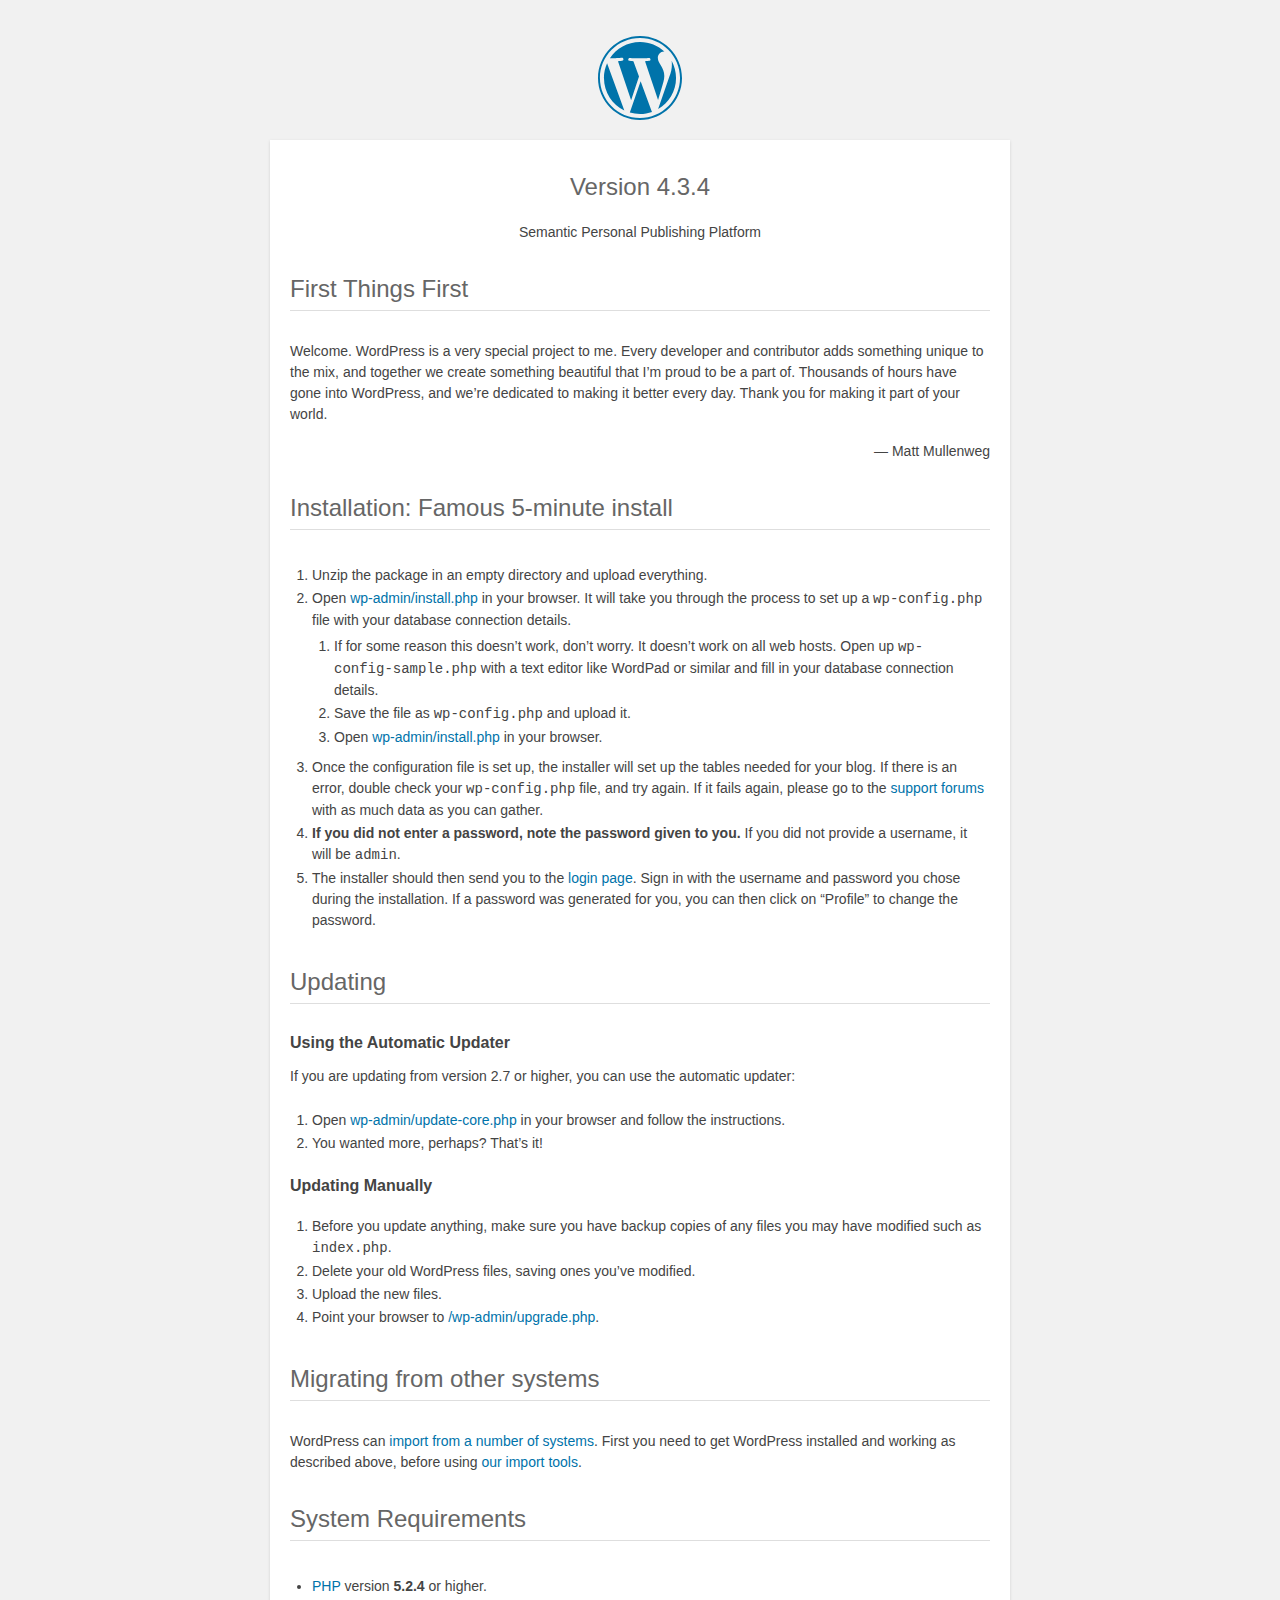
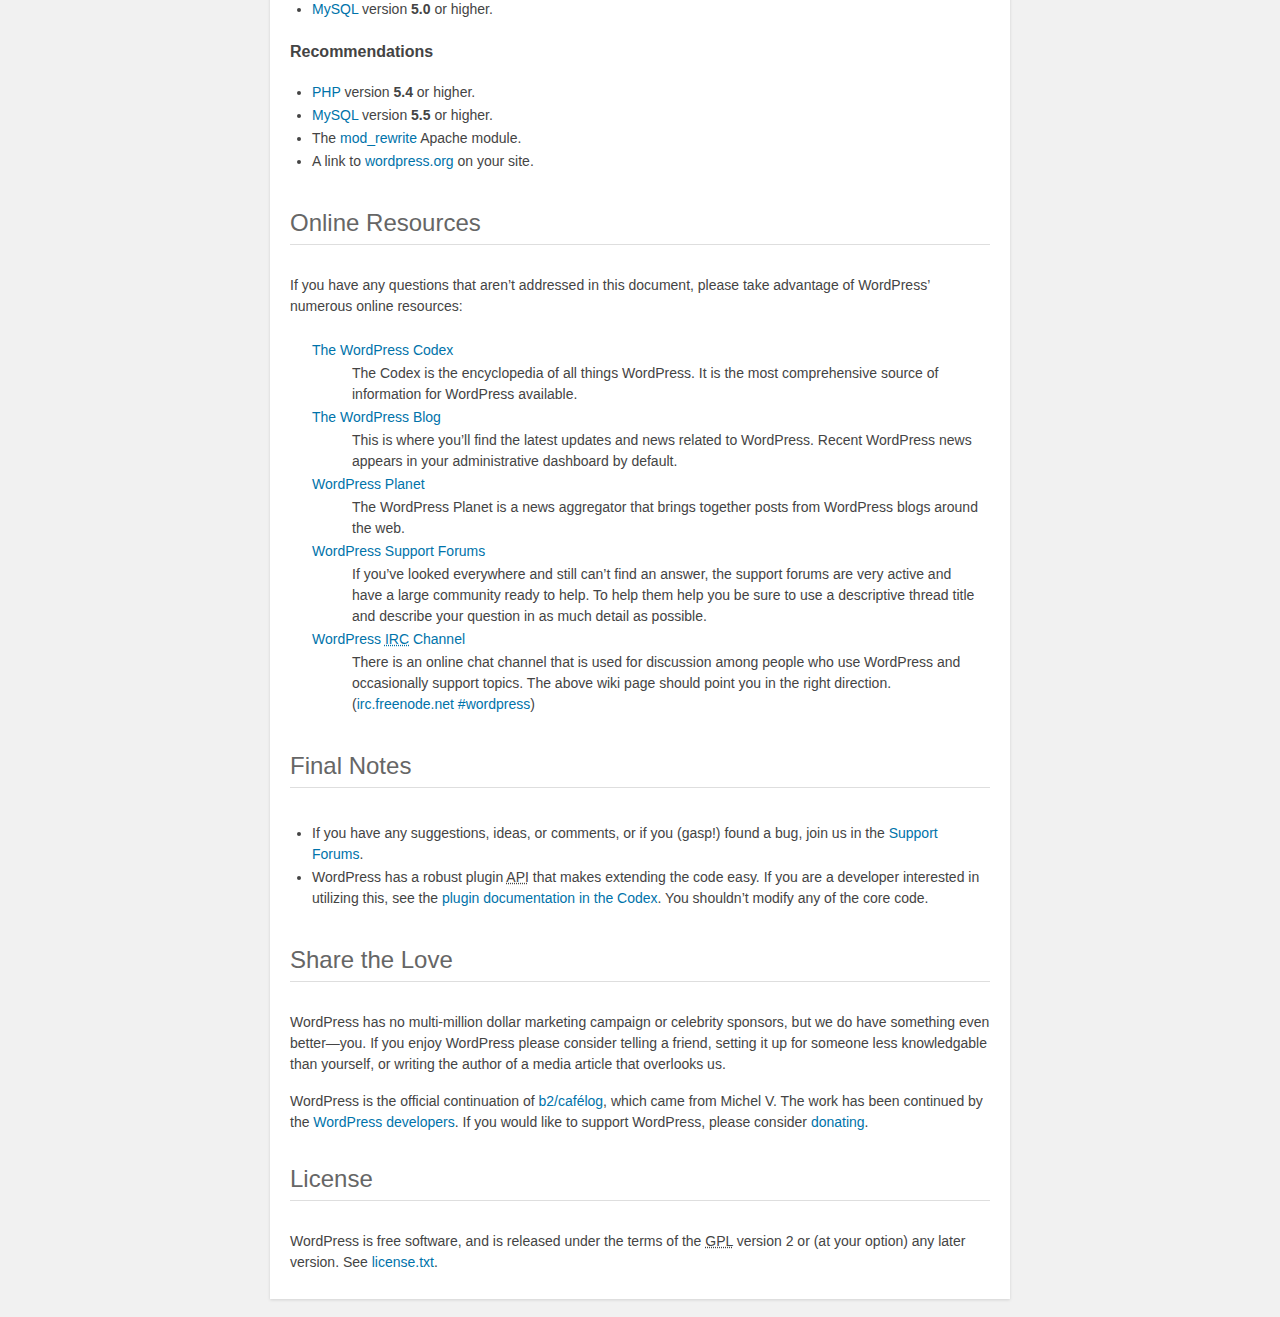
<file: readme.html>
<!DOCTYPE html>
<html>
<head>
	<meta name="viewport" content="width=device-width" />
	<meta http-equiv="Content-Type" content="text/html; charset=utf-8" />
	<title>WordPress &#8250; ReadMe</title>
	<link rel="stylesheet" href="wp-admin/css/install.css?ver=20100228" type="text/css" />
</head>
<body>
<h1 id="logo">
	<a href="https://wordpress.org/"><img alt="WordPress" src="wp-admin/images/wordpress-logo.png" /></a>
	<br /> Version 4.3.4
</h1>
<p style="text-align: center">Semantic Personal Publishing Platform</p>

<h1>First Things First</h1>
<p>Welcome. WordPress is a very special project to me. Every developer and contributor adds something unique to the mix, and together we create something beautiful that I&#8217;m proud to be a part of. Thousands of hours have gone into WordPress, and we&#8217;re dedicated to making it better every day. Thank you for making it part of your world.</p>
<p style="text-align: right">&#8212; Matt Mullenweg</p>

<h1>Installation: Famous 5-minute install</h1>
<ol>
	<li>Unzip the package in an empty directory and upload everything.</li>
	<li>Open <span class="file"><a href="wp-admin/install.php">wp-admin/install.php</a></span> in your browser. It will take you through the process to set up a <code>wp-config.php</code> file with your database connection details.
		<ol>
			<li>If for some reason this doesn&#8217;t work, don&#8217;t worry. It doesn&#8217;t work on all web hosts. Open up <code>wp-config-sample.php</code> with a text editor like WordPad or similar and fill in your database connection details.</li>
			<li>Save the file as <code>wp-config.php</code> and upload it.</li>
			<li>Open <span class="file"><a href="wp-admin/install.php">wp-admin/install.php</a></span> in your browser.</li>
		</ol>
	</li>
	<li>Once the configuration file is set up, the installer will set up the tables needed for your blog. If there is an error, double check your <code>wp-config.php</code> file, and try again. If it fails again, please go to the <a href="https://wordpress.org/support/" title="WordPress support">support forums</a> with as much data as you can gather.</li>
	<li><strong>If you did not enter a password, note the password given to you.</strong> If you did not provide a username, it will be <code>admin</code>.</li>
	<li>The installer should then send you to the <a href="wp-login.php">login page</a>. Sign in with the username and password you chose during the installation. If a password was generated for you, you can then click on &#8220;Profile&#8221; to change the password.</li>
</ol>

<h1>Updating</h1>
<h2>Using the Automatic Updater</h2>
<p>If you are updating from version 2.7 or higher, you can use the automatic updater:</p>
<ol>
	<li>Open <span class="file"><a href="wp-admin/update-core.php">wp-admin/update-core.php</a></span> in your browser and follow the instructions.</li>
	<li>You wanted more, perhaps? That&#8217;s it!</li>
</ol>

<h2>Updating Manually</h2>
<ol>
	<li>Before you update anything, make sure you have backup copies of any files you may have modified such as <code>index.php</code>.</li>
	<li>Delete your old WordPress files, saving ones you&#8217;ve modified.</li>
	<li>Upload the new files.</li>
	<li>Point your browser to <span class="file"><a href="wp-admin/upgrade.php">/wp-admin/upgrade.php</a>.</span></li>
</ol>

<h1>Migrating from other systems</h1>
<p>WordPress can <a href="https://codex.wordpress.org/Importing_Content">import from a number of systems</a>. First you need to get WordPress installed and working as described above, before using <a href="wp-admin/import.php" title="Import to WordPress">our import tools</a>.</p>

<h1>System Requirements</h1>
<ul>
	<li><a href="http://php.net/">PHP</a> version <strong>5.2.4</strong> or higher.</li>
	<li><a href="http://www.mysql.com/">MySQL</a> version <strong>5.0</strong> or higher.</li>
</ul>

<h2>Recommendations</h2>
<ul>
	<li><a href="http://php.net/">PHP</a> version <strong>5.4</strong> or higher.</li>
	<li><a href="http://www.mysql.com/">MySQL</a> version <strong>5.5</strong> or higher.</li>
	<li>The <a href="http://httpd.apache.org/docs/2.2/mod/mod_rewrite.html">mod_rewrite</a> Apache module.</li>
	<li>A link to <a href="https://wordpress.org/">wordpress.org</a> on your site.</li>
</ul>

<h1>Online Resources</h1>
<p>If you have any questions that aren&#8217;t addressed in this document, please take advantage of WordPress&#8217; numerous online resources:</p>
<dl>
	<dt><a href="https://codex.wordpress.org/">The WordPress Codex</a></dt>
		<dd>The Codex is the encyclopedia of all things WordPress. It is the most comprehensive source of information for WordPress available.</dd>
	<dt><a href="https://wordpress.org/news/">The WordPress Blog</a></dt>
		<dd>This is where you&#8217;ll find the latest updates and news related to WordPress. Recent WordPress news appears in your administrative dashboard by default.</dd>
	<dt><a href="https://planet.wordpress.org/">WordPress Planet</a></dt>
		<dd>The WordPress Planet is a news aggregator that brings together posts from WordPress blogs around the web.</dd>
	<dt><a href="https://wordpress.org/support/">WordPress Support Forums</a></dt>
		<dd>If you&#8217;ve looked everywhere and still can&#8217;t find an answer, the support forums are very active and have a large community ready to help. To help them help you be sure to use a descriptive thread title and describe your question in as much detail as possible.</dd>
	<dt><a href="https://codex.wordpress.org/IRC">WordPress <abbr title="Internet Relay Chat">IRC</abbr> Channel</a></dt>
		<dd>There is an online chat channel that is used for discussion among people who use WordPress and occasionally support topics. The above wiki page should point you in the right direction. (<a href="irc://irc.freenode.net/wordpress">irc.freenode.net #wordpress</a>)</dd>
</dl>

<h1>Final Notes</h1>
<ul>
	<li>If you have any suggestions, ideas, or comments, or if you (gasp!) found a bug, join us in the <a href="https://wordpress.org/support/">Support Forums</a>.</li>
	<li>WordPress has a robust plugin <abbr title="application programming interface">API</abbr> that makes extending the code easy. If you are a developer interested in utilizing this, see the <a href="https://codex.wordpress.org/Plugin_API" title="WordPress plugin API">plugin documentation in the Codex</a>. You shouldn&#8217;t modify any of the core code.</li>
</ul>

<h1>Share the Love</h1>
<p>WordPress has no multi-million dollar marketing campaign or celebrity sponsors, but we do have something even better&#8212;you. If you enjoy WordPress please consider telling a friend, setting it up for someone less knowledgable than yourself, or writing the author of a media article that overlooks us.</p>

<p>WordPress is the official continuation of <a href="http://cafelog.com/">b2/caf&#233;log</a>, which came from Michel V. The work has been continued by the <a href="https://wordpress.org/about/">WordPress developers</a>. If you would like to support WordPress, please consider <a href="https://wordpress.org/donate/" title="Donate to WordPress">donating</a>.</p>

<h1>License</h1>
<p>WordPress is free software, and is released under the terms of the <abbr title="GNU General Public License">GPL</abbr> version 2 or (at your option) any later version. See <a href="license.txt">license.txt</a>.</p>

</body>
</html>
</file>
<file: wp-admin/css/install.css>
html {
	background: #f1f1f1;
	margin: 0 20px;
}

body {
	background: #fff;
	color: #444;
	font-family: "Open Sans", sans-serif;
	margin: 140px auto 25px;
	padding: 20px 20px 10px 20px;
	max-width: 700px;
	-webkit-font-smoothing: subpixel-antialiased;
	-webkit-box-shadow: 0 1px 3px rgba(0,0,0,0.13);
	box-shadow: 0 1px 3px rgba(0,0,0,0.13);
}

a {
	color: #0073aa;
	text-decoration: none;
}

a:hover {
	color: #00a0d2;
}

h1 {
	border-bottom: 1px solid #dedede;
	clear: both;
	color: #666;
	font-size: 24px;
	margin: 30px 0;
	padding: 0;
	padding-bottom: 7px;
	font-weight: normal;
}

h2 {
	font-size: 16px;
}

p, li, dd, dt {
	padding-bottom: 2px;
	font-size: 14px;
	line-height: 1.5;
}

code, .code {
	font-family: Consolas, Monaco, monospace;
}

ul, ol, dl {
	padding: 5px 5px 5px 22px;
}

a img {
	border:0
}
abbr {
	border: 0;
	font-variant: normal;
}

label {
	cursor: pointer;
}

#logo {
	margin: 6px 0 14px 0;
	border-bottom: none;
	text-align:center
}
#logo a {
	background-image: url(../images/w-logo-blue.png?ver=20131202);
	background-image: none, url(../images/wordpress-logo.svg?ver=20131107);
	-webkit-background-size: 84px;
	background-size: 84px;
	background-position: center top;
	background-repeat: no-repeat;
	color: #999;
	height: 84px;
	font-size: 20px;
	font-weight: normal;
	line-height: 1.3em;
	margin: -130px auto 25px;
	padding: 0;
	text-decoration: none;
	width: 84px;
	text-indent: -9999px;
	outline: none;
	overflow: hidden;
	display: block;
}
.step {
	margin: 20px 0 15px;
}
.step, th {
	text-align: left;
	padding: 0;
}
.language-chooser.wp-core-ui .step .button.button-large {
	height: 36px;
	vertical-align: middle;
	font-size: 14px;
}
textarea {
	border: 1px solid #dfdfdf;
	font-family: "Open Sans", sans-serif;
	width: 100%;
	-webkit-box-sizing: border-box;
	-moz-box-sizing: border-box;
	box-sizing: border-box;
}

.form-table {
	border-collapse: collapse;
	margin-top: 1em;
	width: 100%;
}

.form-table td {
	margin-bottom: 9px;
	padding: 10px 20px 10px 0;
	font-size: 14px;
	vertical-align: top
}

.form-table th {
	font-size: 14px;
	text-align: left;
	padding: 10px 20px 10px 0;
	width: 140px;
	vertical-align: top;
}

.form-table code {
	line-height: 18px;
	font-size: 14px;
}

.form-table p {
	margin: 4px 0 0 0;
	font-size: 11px;
}

.form-table input {
	line-height: 20px;
	font-size: 15px;
	padding: 3px 5px;
	border: 1px solid #ddd;
	-webkit-box-shadow: inset 0 1px 2px rgba(0,0,0,0.07);
	box-shadow: inset 0 1px 2px rgba(0,0,0,0.07);
}

input,
submit {
	font-family: "Open Sans", sans-serif;
}

.form-table input[type=text],
.form-table input[type=email],
.form-table input[type=url],
.form-table input[type=password] {
	width: 206px;
}

.form-table th p {
	font-weight: normal;
}

.form-table.install-success td {
	vertical-align: middle;
	padding: 16px 20px 16px 0;
}

.form-table.install-success td p {
	margin: 0;
	font-size: 14px;
}

.form-table.install-success td code {
	margin: 0;
	font-size: 18px;
}

#error-page {
	margin-top: 50px;
}

#error-page p {
	font-size: 14px;
	line-height: 18px;
	margin: 25px 0 20px;
}

#error-page code, .code {
	font-family: Consolas, Monaco, monospace;
}

.wp-hide-pw > .dashicons {
	line-height: inherit;
}

#pass-strength-result {
	background-color: #eee;
	border: 1px solid #ddd;
	color: #23282d;
	margin: -2px 5px 5px 0px;
	padding: 3px 5px;
	text-align: center;
	width: 218px;
	-webkit-box-sizing: border-box;
	-moz-box-sizing: border-box;
	box-sizing: border-box;
	opacity: 0;
}

#pass-strength-result.short {
	background-color: #f1adad;
	border-color: #e35b5b;
	opacity: 1;
}

#pass-strength-result.bad {
	background-color: #fbc5a9;
	border-color: #f78b53;
	opacity: 1;
}

#pass-strength-result.good {
	background-color: #ffe399;
	border-color: #ffc733;
	opacity: 1;
}

#pass-strength-result.strong {
	background-color: #c1e1b9;
	border-color: #83c373;
	opacity: 1;
}

#pass1.short, #pass1-text.short {
	border-color: #e35b5b;
}

#pass1.bad, #pass1-text.bad {
	border-color: #f78b53;
}

#pass1.good, #pass1-text.good {
	border-color: #ffc733;
}

#pass1.strong, #pass1-text.strong {
	border-color: #83c373;
}

.pw-weak {
	display: none;
}

.message {
	border: 1px solid #c00;
	padding: 0.5em 0.7em;
	margin: 5px 0 15px;
	background-color: #ffebe8;
}

/* rtl:ignore */
#dbname,
#uname,
#pwd,
#dbhost,
#prefix,
#user_login,
#admin_email,
#pass1,
#pass2 {
	direction: ltr;
}

#pass1-text,
.show-password #pass1 {
	display: none;
}

.show-password #pass1-text
{
	display: inline-block;
}

.form-table span.description.important {
	font-size: 12px;
}


/* localization */
body.rtl,
.rtl textarea,
.rtl input,
.rtl submit {
	font-family: Tahoma, sans-serif;
}

:lang(he-il) body.rtl,
:lang(he-il) .rtl textarea,
:lang(he-il) .rtl input,
:lang(he-il) .rtl submit {
	font-family: Arial, sans-serif;
}

@media only screen and (max-width: 799px) {
	body {
		margin-top: 115px;
	}
	#logo a {
		margin: -125px auto 30px;
	}
}

@media screen and ( max-width: 782px ) {

	.form-table {
		margin-top: 0;
	}

	.form-table th,
	.form-table td {
		display: block;
		width: auto;
		vertical-align: middle;
	}

	.form-table th {
		padding: 20px 0 0;
	}

	.form-table td {
		padding: 5px 0;
		border: 0;
		margin: 0;
	}

	textarea,
	input {
		font-size: 16px;
	}

	.form-table td input[type="text"],
	.form-table td input[type="email"],
	.form-table td input[type="url"],
	.form-table td input[type="password"],
	.form-table td select,
	.form-table td textarea,
	.form-table span.description {
		width: 100%;
		font-size: 16px;
		line-height: 1.5;
		padding: 7px 10px;
		display: block;
		max-width: none;
		-webkit-box-sizing: border-box;
		-moz-box-sizing: border-box;
		box-sizing: border-box;
	}

}

body.language-chooser {
	max-width: 300px;
}

.language-chooser select {
	padding: 8px;
	width: 100%;
	display: block;
	border: 1px solid #ddd;
	background-color: #fff;
	color: #32373c;
	font-size: 16px;
	font-family: Arial, sans-serif;
	font-weight: normal;
}

.language-chooser p {
	text-align: right;
}

.screen-reader-input,
.screen-reader-text {
	position: absolute;
	margin: -1px;
	padding: 0;
	height: 1px;
	width: 1px;
	overflow: hidden;
	clip: rect(0 0 0 0);
	border: 0;
}

.spinner {
	background: url(../images/spinner.gif) no-repeat;
	-webkit-background-size: 20px 20px;
	background-size: 20px 20px;
	visibility: hidden;
	opacity: 0.7;
	filter: alpha(opacity=70);
	width: 20px;
	height: 20px;
	margin: 2px 5px 0;
}

.step .spinner {
	display: inline-block;
	margin-top: 8px;
	margin-right: 15px;
	vertical-align: top;
}

.button-secondary.hide-if-no-js,
.hide-if-no-js {
	display: none;
}

/**
 * HiDPI Displays
 */
@media print,
  (-webkit-min-device-pixel-ratio: 1.25),
  (min-resolution: 120dpi) {

	.spinner {
		background-image: url(../images/spinner-2x.gif);
	}

}
</file>
